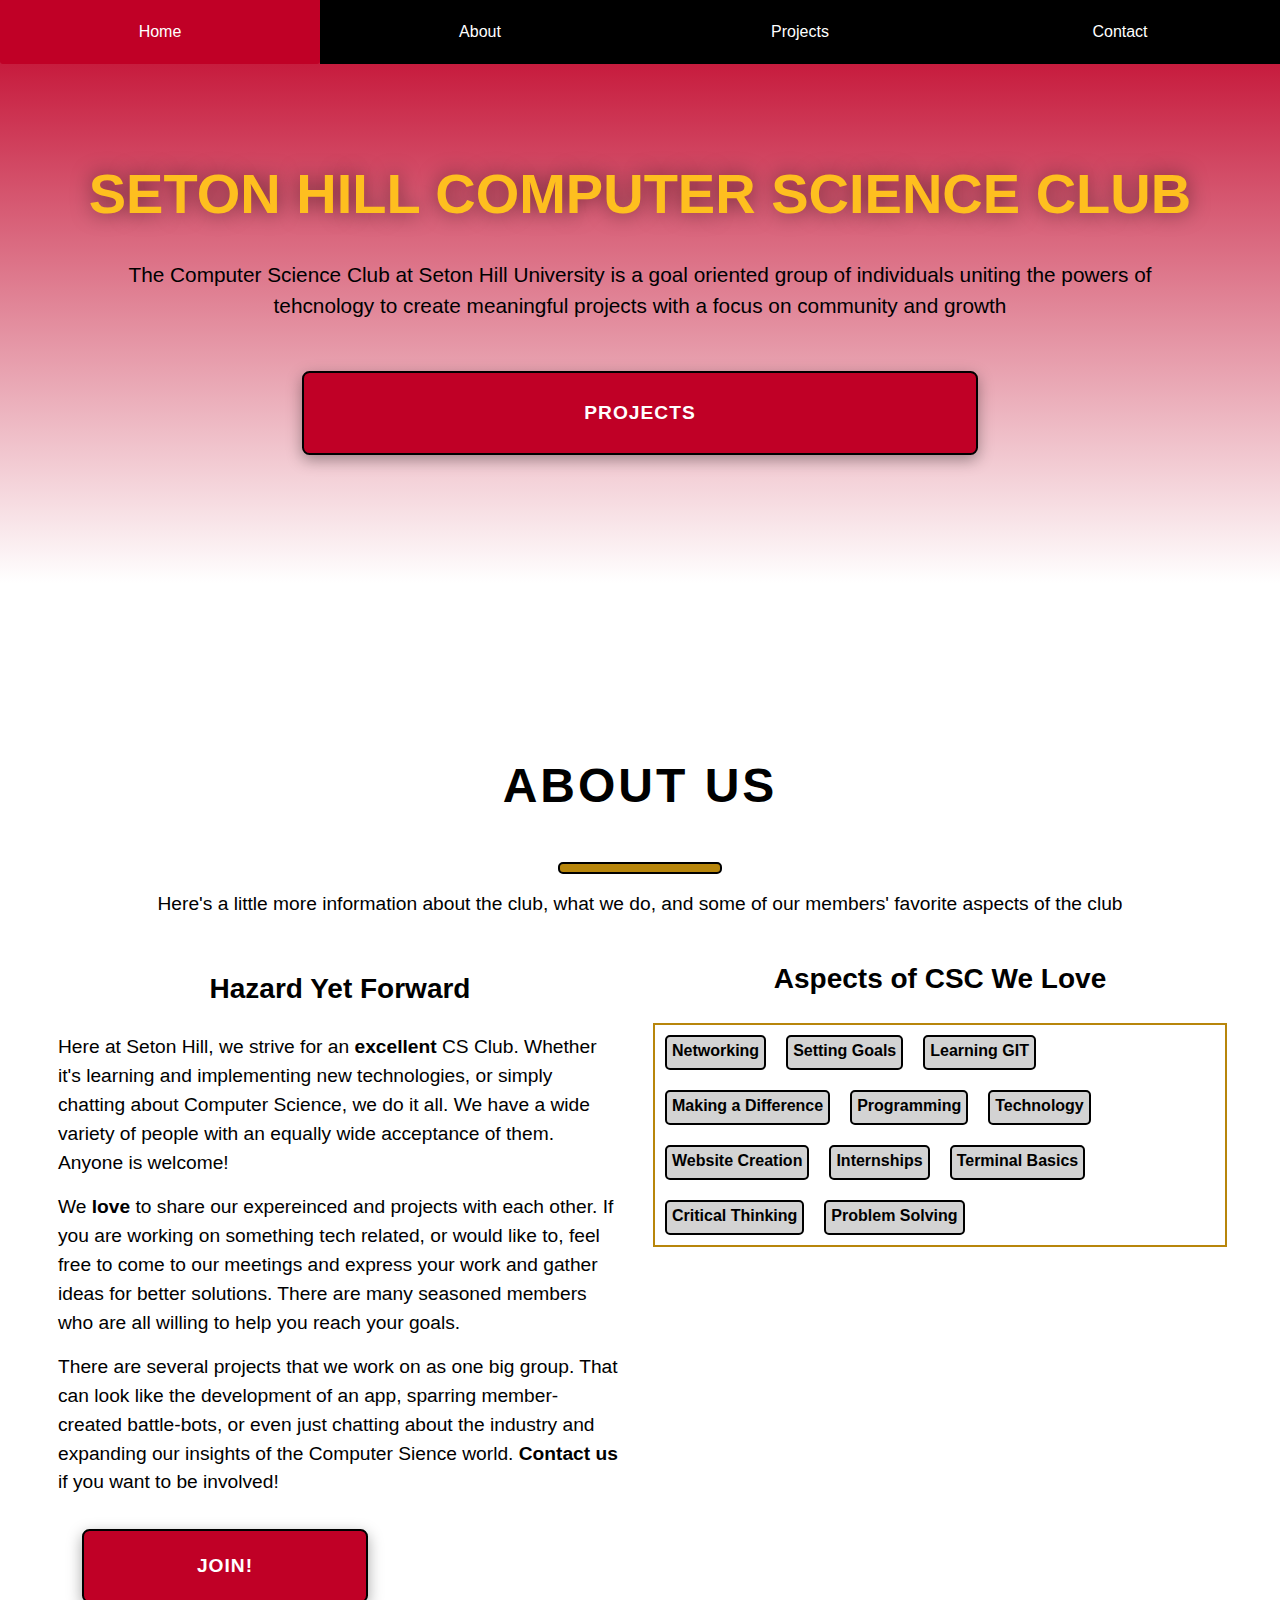
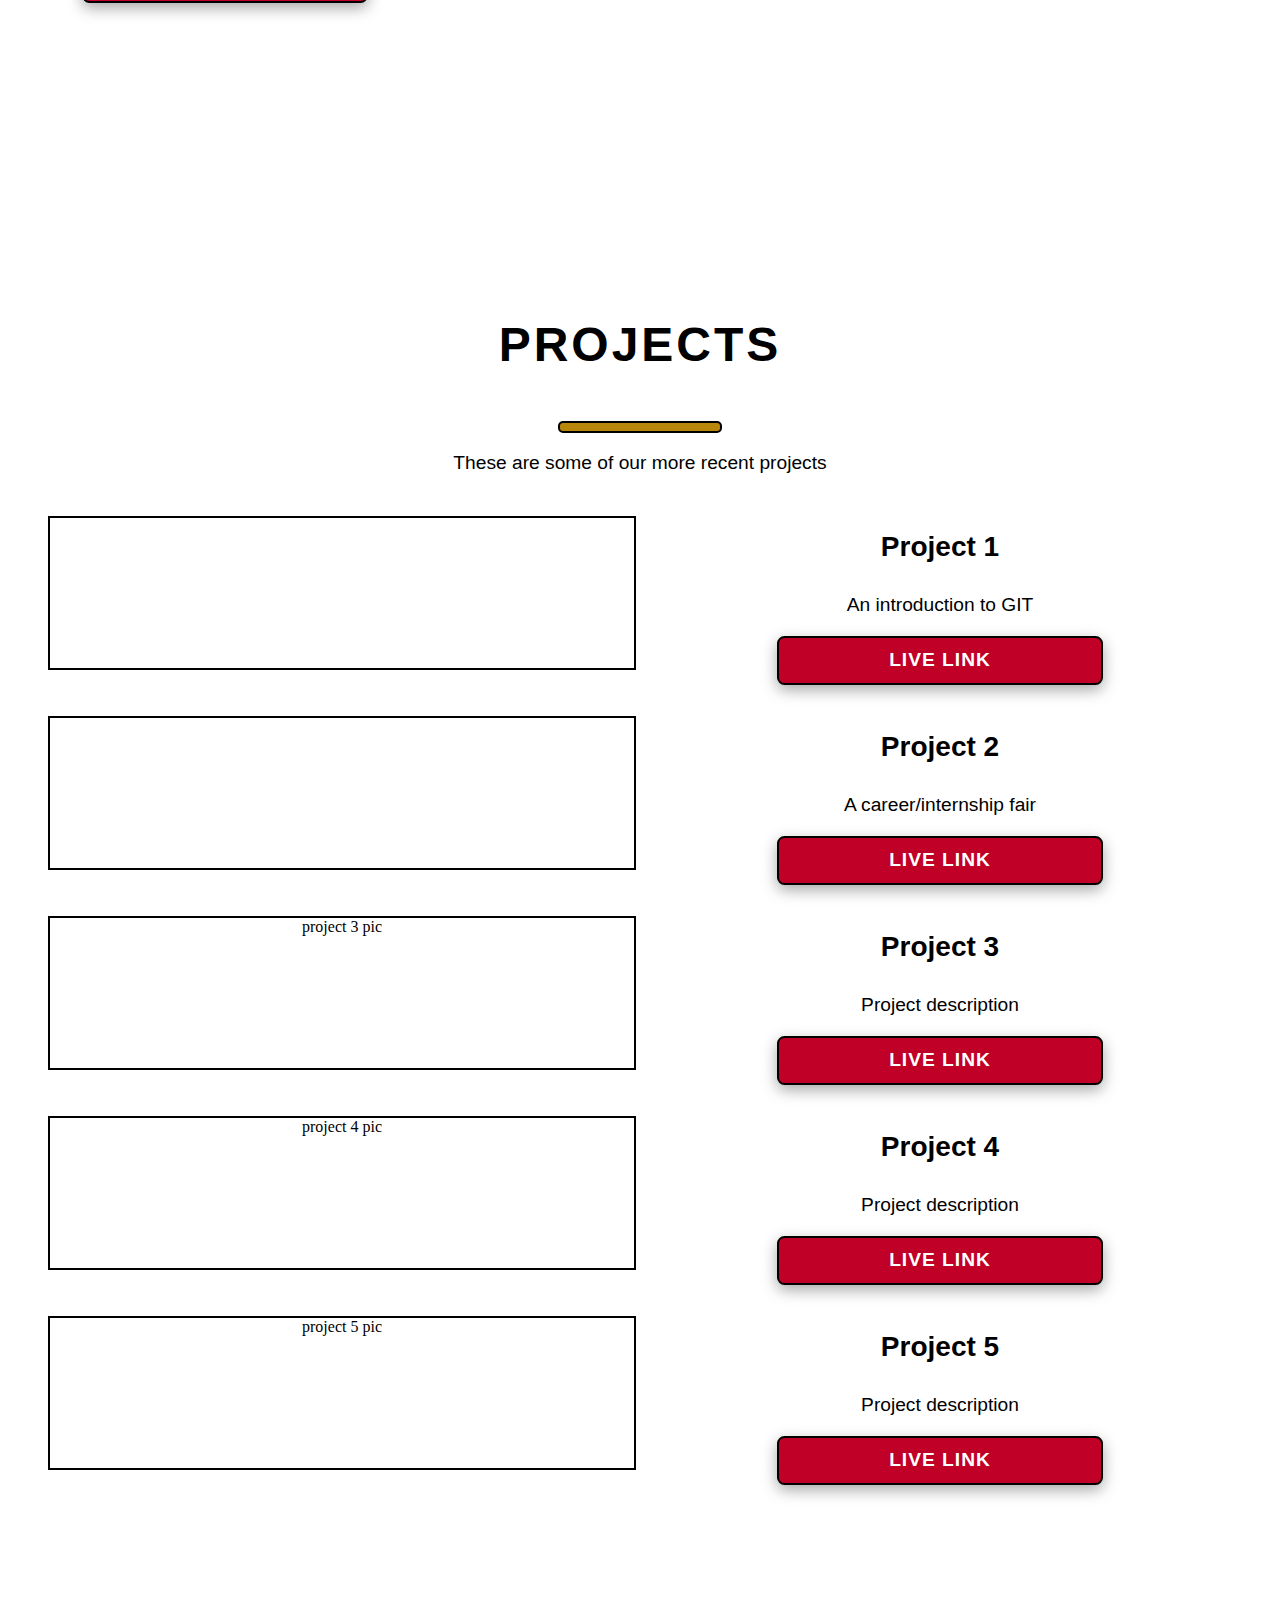
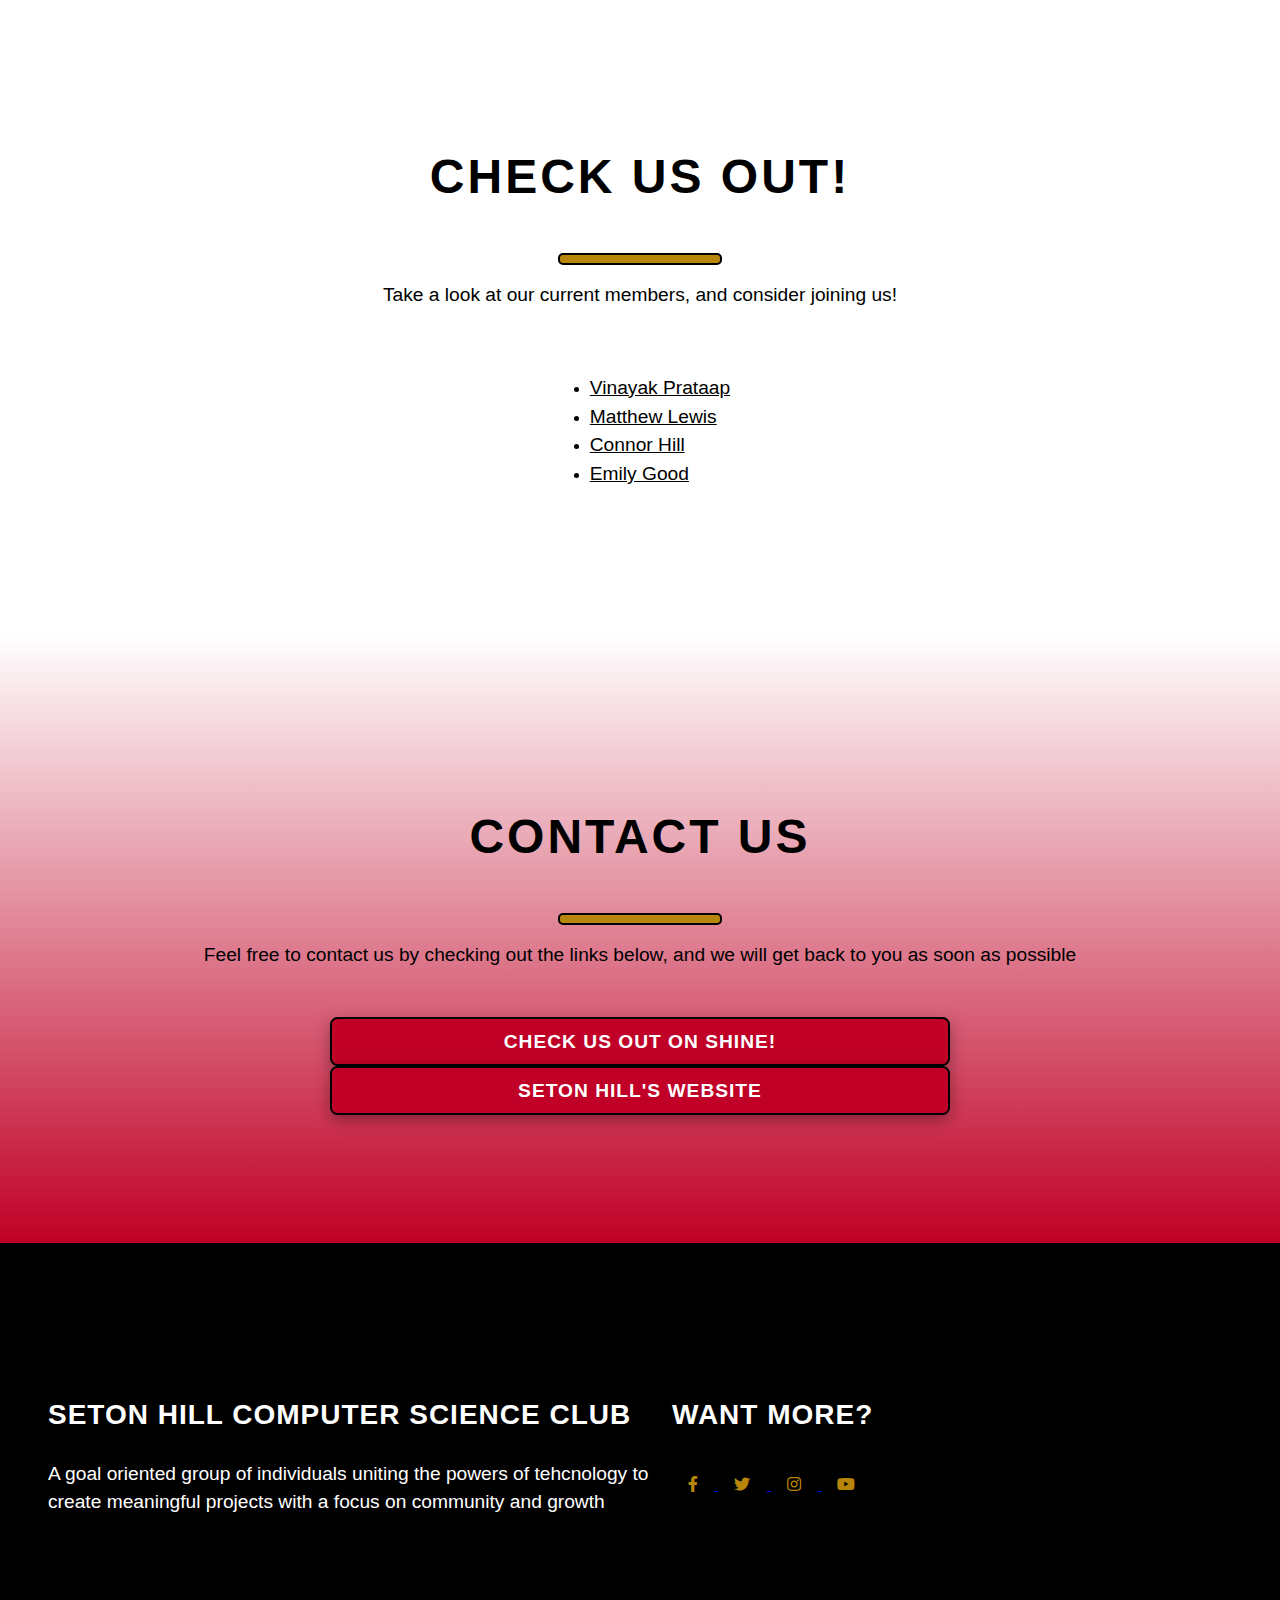
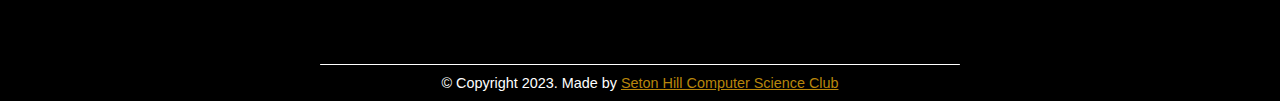
<file: index.html>
<!DOCTYPE html>
<html lang="en">
  <head>
    <meta charset="UTF-8" />
    <meta name="viewport" content="width=device-width, initial-scale=1.0" />
    <title>SHU Computer Science Club</title>
    <link
      href="https://fonts.googleapis.com/css?family=Anton%7CBaskervville%7CRaleway&display=swap"
      rel="stylesheet"
    />
    <link
      rel="stylesheet"
      href="https://use.fontawesome.com/releases/v5.8.2/css/all.css"
    />
    <link rel="stylesheet" href="style.css" />
    <link rel="icon" type="image/png" href="https://www.setonhill.edu/favicon/favicon-32x32.png" sizes="32x32">
  </head>
  <body>
    <main>
      <div>
        <header class="head">
          <nav id="navbar">
            <ul>
          <li><a href="https://stalwart-hotteok-35fe5c.netlify.app/">Home</a></li>
          <li><a href="#about">About</a></li>
          <li><a href="#projects">Projects</a></li>
          <li><a href="#contact">Contact</a></li>
            </ul>
          </nav>
        </header>
      </div>
      <section id="welcome-section" class="Welcome">
        <h1 id="welc-about1">Seton Hill Computer Science Club</h1>
        <h2 id="welc-about">The Computer Science Club at Seton Hill University is a goal oriented group of individuals uniting the powers of tehcnology to create meaningful projects with a focus on community and growth</h2>   
        <a id="welcome-button" class="contact-button" href="./#projects">Projects</a>
      </section>
      <section id="about" class="About-mee">
        <h2 id="about1">ABOUT US</h2>
        <div class="barz"></div>
        <h2 id="about2">Here's a little more information about the club, what we do, and some of our members' favorite aspects of the club</h2> 
        <div class="about-section">
          <div class="abouts">
            <h2 id="about3">Hazard Yet Forward</h2>
            <h2 id="about4">Here at Seton Hill, we strive for an <strong>excellent</strong> CS Club. Whether it's learning and implementing new technologies, or simply chatting about Computer Science, we do it all. We have a wide variety of people with an equally wide acceptance of them. Anyone is welcome!</h2>
            <h2 id="about5">We <strong>love</strong> to share our expereinced and projects with each other. If you are working on something tech related, or would like to, feel free to come to our meetings and express your work and gather ideas for better solutions. There are many seasoned members who are all willing to help you reach your goals.</h2>
            <h2 id="about6">There are several projects that we work on as one big group. That can look like the development of an app, sparring member-created battle-bots, or even just chatting about the industry and expanding our insights of the Computer Sience world. <strong>Contact us</strong> if you want to be involved!</h2>   
            <a class="about-button" href="./#contact">Join!</a>
          </div>
          <div>
            <h2 id="about3">Aspects of CSC We Love</h2>
            <div class="skills-container">
            <div class="skills">
              <div class="skills_skill">Networking</div>
              <div class="skills_skill">Setting Goals</div>
              <div class="skills_skill">Learning GIT</div>
              <div class="skills_skill">Making a Difference</div>
              <div class="skills_skill">Programming</div>
              <div class="skills_skill">Technology</div>
              <div class="skills_skill">Website Creation</div>
              <div class="skills_skill">Internships</div>
              <div class="skills_skill">Terminal Basics</div>
              <div class="skills_skill">Critical Thinking</div>
              <div class="skills_skill">Problem Solving</div>
            </div>
            </div>
          </div>
        </div>
      </section>
      <section id="projects">
        <h2 id="about1">PROJECTS</h2>
        <div class="barz"></div>
        <h2 id="about2">These are some of our more recent projects</h2>
        <div class="project-section">
          <div class="project-1-container">
            <div class="project1-left">
              <p class="p1p"></p>
            </div>
            <div class="project1-right">
              <h2 id="about3">Project 1</h2>
              <h2 id="about2">An introduction to GIT</h2>
              <a class="contact-button" id="project-1-link" href="https://git-scm.com/">Live Link</a>
            </div>
          </div>
          <div class="project-2-container">
            <div class="project2-left">
              <p class="p2p"></p>
            </div>
            <div class="project2-right">
              <h2 id="about3">Project 2</h2>
              <h2 id="about2">A career/internship fair</h2>
              <a class="contact-button" id="project-1-link" href="https://www.setonhill.edu/">Live Link</a>
            </div>
          </div>
          <div class="project-3-container">
            <div class="project3-left">
              <p class="p3p">project 3 pic</p>
            </div>
            <div class="project3-right">
              <h2 id="about3">Project 3</h2>
              <h2 id="about2">Project description</h2>
              <a class="contact-button" id="project-1-link" href="https://www.setonhill.edu/">Live Link</a>
            </div>
          </div>
          <div class="project-4-container">
            <div class="project4-left">
              <p class="p4p">project 4 pic</p>
            </div>
            <div class="project4-right">
              <h2 id="about3">Project 4</h2>
              <h2 id="about2">Project description</h2>
              <a class="contact-button" id="project-1-link" href="https://www.setonhill.edu/">Live Link</a>
            </div>
          </div>
          <div class="project-5-container">
            <div class="project5-left">
              <p class="p5p">project 5 pic</p>
            </div>
            <div class="project5-right">
              <h2 id="about3">Project 5</h2>
              <h2 id="about2">Project description</h2>
              <a class="contact-button" id="project-1-link" href="https://www.setonhill.edu/">Live Link</a>
            </div>
          </div>
        </div>
      </section>
      <section>
        <h2  id="about1">CHECK US OUT!</h2>
        <div class="barz"></div>
        <h2 id="about2" class="contact-paragraph">Take a look at our current members, and consider joining us!</h2>
        <div class="member-list-container">
          <ul class="members-list">
            <li><a href="#insertYourSiteHere" class="member">Vinayak Prataap</a></li>
            <li><a href="#insertYourSiteHere" class="member">Matthew Lewis</a></li>
            <li><a href="#insertYourSiteHere" class="member">Connor Hill</a></li>
            <li><a href="https://www.google.com/search?sca_esv=572560862&q=kittens&tbm=isch&source=lnms&sa=X&ved=2ahUKEwikw5i8p-6BAxWKK1kFHc9cD-kQ0pQJegQICxAB&biw=1200&bih=732&dpr=2" class="member">Emily Good</a></li>
          </ul>
        </div>
      </section>
      <section id="contact" class="contact">
        <h2 id="about1">CONTACT US</h2>
        <div class="barz"></div>
        <h2 id="about2" class="contact-paragraph">Feel free to contact us by checking out the links below, and we will get back to you as soon as possible</h2>
        <a class="contact-button" id="project-1-link" href="https://setonhill.campuslabs.com/engage/">Check us out on SHINE!</a>
        <a class="contact-button" id="project-1-link" href="https://www.setonhill.edu/">Seton Hill's Website</a>
      </section>
      <div class="footer">
        <div class="above-bar-footer">
          <div class="footdiv-left">
            <h2 class="footer-name" id="about10">Seton Hill Computer Science Club</h2>
            <h3 class="footer-description" id="about11">A goal oriented group of individuals uniting the powers of tehcnology to create meaningful projects with a focus on community and growth</h3>
          </div>
          <div class="footdiv-right">
            <h2 class="socials">Want more?</h2>
            <div class="social-icons">
              <a id="profile-link" target="_blank" href="https://www.facebook.com/SetonHill/">
                <i class="ss fab fa-facebook-f"></i>
              </a>
              <a id="profile-link" href="https://twitter.com/setonhill?lang=en">
                <i class="ss fab fa-twitter"></i>
              </a>
              <a id="profile-link" href="https://www.instagram.com/setonhilluniversity/">
                <i class="ss fab fa-instagram"></i>
              </a>
              <a id="profile-link" href="https://www.youtube.com/user/setonhilluniversity">
                <i class="ss fab fa-youtube"></i>
              </a>
            </div>
          </div>
        </div>
        <div class="bar"></div>
        <div class="copyright">© Copyright 2023. Made by <a class="cr-edit" href="https://www.setonhill.edu/">Seton Hill Computer Science Club</a></div>
      </div>
    </main>
  </body>
</html>
</file>
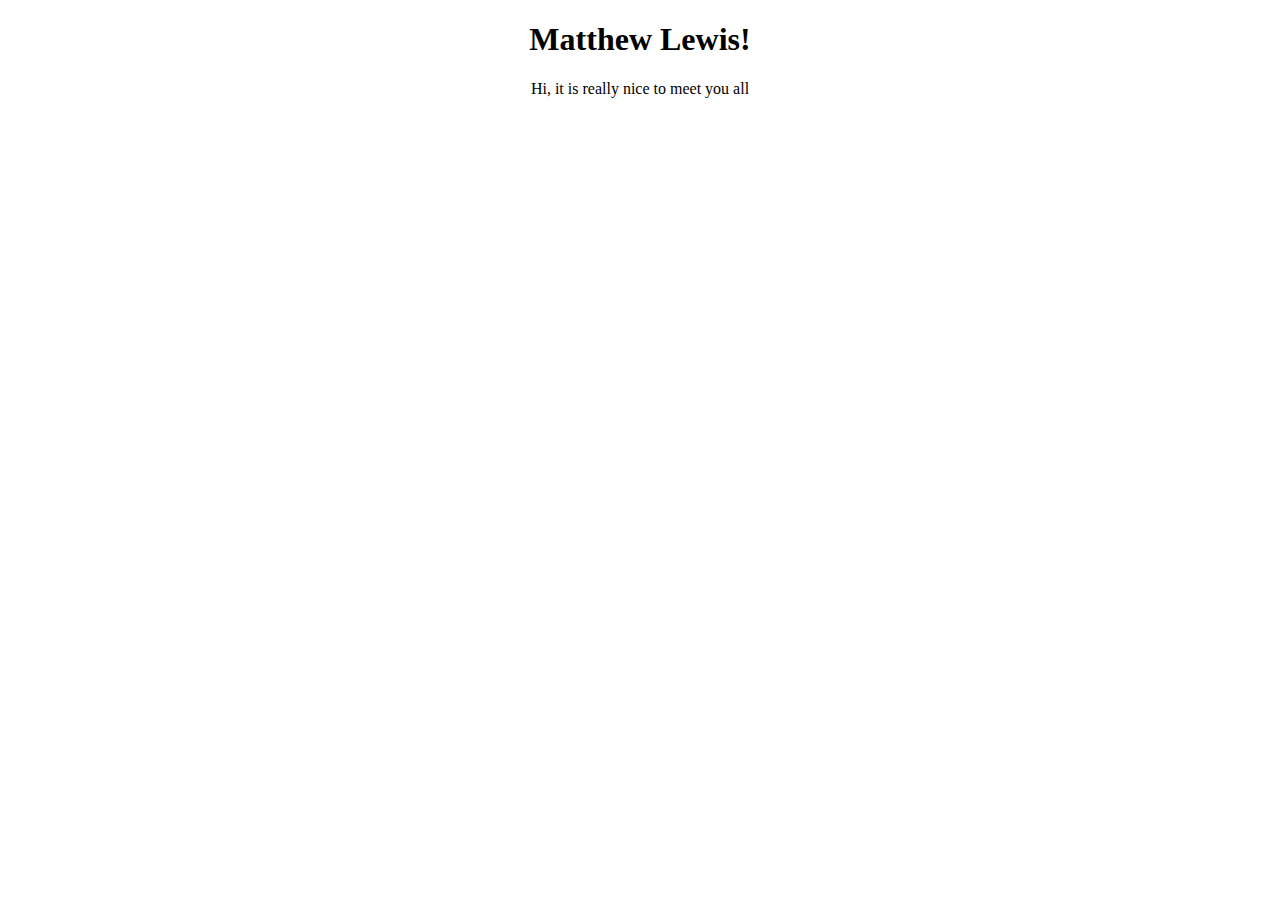
<file: matt-lewis.html>
<!DOCTYPE html>
<html lang="en">
<head>
    <title>Matthew Lewis</title>
    <style>*{text-align: center;}</style>
</head>
<body>
    <h1>Matthew Lewis!</h1>
    <p>Hi, it is really nice to meet you all</p>
    <!-- test commit -->
</body>
</html>
</file>
<file: style.css>
@media (prefers-reduced-motion: no-preference) {
  * {
    scroll-behavior: smooth;
  }
}

.member-list-container {
  text-align: center;
}

.members-list {
  text-align: left;
  display: inline-block;
}

.member {
  text-decoration: underline;
  font-weight: normal;
  font-size: 1.2rem;
  line-height: 1.5;
  font-family: 'Segoe UI', Tahoma, Geneva, Verdana, sans-serif;
}

.ss {
  min-width: 10px;
  min-height: 10px;
  margin: 1rem;
  color: darkgoldenrod;
}

.ss:visited {
  color: rgba(144, 137, 1, 0.903)
}

.contact-paragraph {
  padding-bottom: 2rem;
}

.name-label {
  margin-top: 1rem;
  font-weight: 700;
  letter-spacing: 1px;
  margin-bottom: 1rem;
  display: block;
  text-align: left;
}

.name-input {
  width: 85%;
  padding: 2rem;
  font-weight: 600;
  border-radius: 5px;
  background: rgba(65, 109, 243, 0.305);
}

.email-label {
  margin-top: 1rem;
  font-weight: 700;
  letter-spacing: 1px;
  margin-bottom: 1rem;
  display: block;
  text-align: left;
}

.submit-button {
  display: flex;
  min-height: 60px;
  max-height: 70px;
  min-width: 80%;
  max-width: 90%;
  padding: 1rem 0;
  margin-left: auto;
  margin-right: auto;
  margin-bottom: 1.0rem;
  margin-top: 3.0rem;
  vertical-align: middle;
  align-items: center;
  justify-content: center;
  letter-spacing: 1px;
  text-transform: uppercase;
  text-decoration: none;
  box-shadow: rgba(0, 0, 0, 0.35) 0px 5px 15px;
  font-weight: 700;
  font-family: 'Segoe UI', Tahoma, Geneva, Verdana, sans-serif;
  white-space: nowrap;
  border: 2px solid black;
  color: white;
  background-color: #c00026;
  border-radius: 7.5px;
  text-align: center;
  font-size: 1.2rem;
  cursor: pointer;
}

.submit-button:hover {
  cursor: hover;
}

.email-input {
  width: 85%;
  display: flex;
  font-weight: 600;
  border-radius: 5px;
  padding: 2rem;
  background: rgba(65, 109, 243, 0.305);
}

.message-label {
  font-weight: 700;
  letter-spacing: 1px;
  margin-top: 1rem;
  margin-bottom: 1rem;
  display: block;
  text-align: left;
}

.message-input {
  font-weight: 600;
  border-radius: 5px;
  padding: 2rem;
  width: 85%;
  background: rgba(65, 109, 243, 0.305);
}

section {
  display: block;
  padding: 8rem 5rem;
}

#about {
  padding: 8rem 0;
}

#welcome-button {
  display: flex;
  min-height: 80px;
  max-height: 300px;
  min-width: 58%;
  max-width: 60%;
  padding: .25rem auto;
  margin-left: auto;
  margin-right: auto;
  vertical-align: middle;
  align-items: center;
  justify-content: center;
  transition-duration: 0.3s;
  letter-spacing: 1px;
  text-transform: uppercase;
  text-decoration: none;
  box-shadow: rgba(0, 0, 0, 0.35) 0px 5px 15px;
  font-weight: 700;
  font-family: 'Segoe UI', Tahoma, Geneva, Verdana, sans-serif;
  border: 2px solid black;
  color: white;
  background-color: #c00026;
  border-radius: 7.5px;
  text-align: center;
  font-size: 1.2rem;
}

#welcome-button:hover {
  transform: translateY(-5px);
  cursor: pointer;
}

#welc-about1 {
  text-transform: uppercase;
  color: rgb(254, 191, 31);
  font-size: 3.5rem;
  text-align: center;
  justify-content: center;
  line-height: 1.0;
  font-family: 'Segoe UI', Tahoma, Geneva, Verdana, sans-serif;
  text-shadow: 0px 0px 20px rgb(0, 0, 0, .5);
}

.barz {
  align-items: center;
  justify-content: center;
  border-radius: 5px;
  min-width: 2.0rem;
  max-width: 10rem;
  min-height: .5rem;
  background-color: darkgoldenrod;
  margin-left: auto;
  margin-right: auto;
  border: 2px solid black;
}

.bar {
  align-items: center;
  justify-content: center;
  border-radius: 5px;
  min-width: 18.0rem;
  max-width: 40rem;
  height: .025rem;
  background-color: white;
  margin-left: auto;
  margin-right: auto;
  
}

#welc-about {
  font-weight: 500;
  font-size: 1.3rem;
  justify-content: center;
  text-align: center;
  padding-bottom: 2rem;
  line-height: 1.5;
  font-family: 'Segoe UI', Tahoma, Geneva, Verdana, sans-serif;
}

#about1 {
  font-size: 3rem;
  letter-spacing: 3px;
  font-weight: strong;
  text-align: center;
  justify-content: center;
  align-items: center;
  line-height: 1.5;
  font-family: 'Segoe UI', Tahoma, Geneva, Verdana, sans-serif;
}

#about2 {
  font-weight: normal;
  font-size: 1.2rem;
  text-align: center;
  justify-content: center;
  align-items: center;
  line-height: 1.5;
  font-family: 'Segoe UI', Tahoma, Geneva, Verdana, sans-serif;
}

#about3 {
  font-size: 1.75rem;
  font-weight: strong;
  text-align: center;
  justify-content: center;
  align-items: center;
  line-height: 1.5;
  font-family: 'Segoe UI', Tahoma, Geneva, Verdana, sans-serif;
}

#about4 {
font-weight: normal;
font-size: 1.2rem;
line-height: 1.5;
font-family: 'Segoe UI', Tahoma, Geneva, Verdana, sans-serif;
}

#about5 {
font-weight: normal;
font-size: 1.2rem;
line-height: 1.5;
font-family: 'Segoe UI', Tahoma, Geneva, Verdana, sans-serif;
}

#about6 {
font-weight: normal;
font-size: 1.2rem;
line-height: 1.5;
padding-bottom: 1rem;
font-family: 'Segoe UI', Tahoma, Geneva, Verdana, sans-serif;
}

#about10 {
  text-transform: uppercase;
  font-size: 1.75rem;
  font-weight: strong;
  text-align: left;
  line-height: 1.5;
  letter-spacing: 1px;
  font-family: 'Segoe UI', Tahoma, Geneva, Verdana, sans-serif;
}

html, head, body {
  margin: 0;
  padding: 0;
}

body, head {
  display: block;
}

#about11 {
  font-weight: normal;
  font-size: 1.2rem;
  text-align: left;
  line-height: 1.5;
  font-family: 'Segoe UI', Tahoma, Geneva, Verdana, sans-serif;
}

#welcome-section {
  background-image: linear-gradient(to bottom, #c00026, white);
  align-items: center;
  justify-content: center;
  text-align: center;
  font-family: 'Segoe UI', Tahoma, Geneva, Verdana, sans-serif;
  min-height: 300px;
  max-height: 2000px;
  padding: 8rem 5rem;
}

.About-mee {
  max-height: 2000px;
  min-height: 300px;
}

.footer {
  background-color: black;
  color: white;
  font-family: 'Segoe UI', Tahoma, Geneva, Verdana, sans-serif;
}

.above-bar-footer {
  margin-left: 3rem;
  display: flex;
  justify-content: space-between;
  padding: 8rem 0;
  font-family: 'Segoe UI', Tahoma, Geneva, Verdana, sans-serif;
}

h1 {
  color: #1b1b44;
  font-size: 2rem;
  text-align: center;
}

#projects {
  padding-left: 3rem;
  padding-right: 3rem;
  padding-bottom: 5rem;
}

.about-section {
  margin: 0 3rem;
  display: grid;
  grid-template-columns: 1fr 1fr;
  grid-gap: 1rem;
}

.above-bar-footer {
  display: grid;
  grid-template-columns: 1fr 1fr;
  grid-gap: 1rem;
}

.project-1-container {
  justify-content: center;
  text-align: center;
  align-items: center;
  min-height: 200px;
  min-width: 51%;
  display: grid;
  grid-template-columns: 1fr 1fr;
  grid-gap: 1rem;
}

.project-2-container {
  justify-content: center;
  text-align: center;
  align-items: center;
  min-height: 200px;
  min-width: 51%;
  display: grid;
  grid-template-columns: 1fr 1fr;
  grid-gap: 1rem;
}

.project-3-container {
  justify-content: center;
  text-align: center;
  align-items: center;
  min-height: 200px;
  min-width: 51%;
  display: grid;
  grid-template-columns: 1fr 1fr;
  grid-gap: 1rem;
}

.project-4-container {
  justify-content: center;
  text-align: center;
  align-items: center;
  min-height: 200px;
  min-width: 51%;
  display: grid;
  grid-template-columns: 1fr 1fr;
  grid-gap: 1rem;
}

.project-5-container {
  justify-content: center;
  text-align: center;
  align-items: center;
  min-height: 200px;
  min-width: 51%;
  display: grid;
  grid-template-columns: 1fr 1fr;
  grid-gap: 1rem;
}

.p1p {
  border: 2px solid black;
  height: 150px;
  width: 100%;
  background-image: url('https://git-scm.com/images/logos/downloads/Git-Logo-2Color.png');
  background-size: contain;
  background-repeat: no-repeat;
  background-position: 50% 50%;
}

.p2p {
  border: 2px solid black;
  height: 150px;
  width: 100%;
  background-image: url('https://extendedstudies.ucsd.edu/UCSDExtension/media/UCSDExtensionsMedia/Import/5b4e7d66-429f-4eed-9e5a-7bc8f8f7a1d1internshipwordle.jpg?ext=.jpg?w=660');
  background-size: contain;
  background-repeat: no-repeat;
  background-position: 50% 50%;

}

.p3p {
  border: 2px solid black;
  height: 150px;
  width: 100%;
}

.p4p {
  border: 2px solid black;
  height: 150px;
  width: 100%;
}

.p5p {
  border: 2px solid black;
  height: 150px;
  width: 100%;
}

.skills {
  display: flex;
  flex-wrap: wrap;
  border: 2px solid darkgoldenrod;
  margin: 5px;
  font-family: 'Segoe UI', Tahoma, Geneva, Verdana, sans-serif;
}

.skills_skill {
  font-size: 1rem;
  font-weight: 600;
  color: black;
  border-radius: 5px;
  box-sizing: border-box;
  margin: 10px;
  padding: 5px;
  min-height: 35px;
  min-width: 50px;
  justify-content: start;
  align-items: center;
  border: 2px solid black;
  background-color: lightgray;
}

.skills_skill:hover {
  box-shadow: rgba(0, 0, 0, 0.35) 0px 5px 15px;
}

.socials {
  font-size: 1.75rem;
  font-weight: strong;
  text-align: left;
  line-height: 1.5;
  letter-spacing: 1px;
  font-family: 'Segoe UI', Tahoma, Geneva, Verdana, sans-serif;
  text-transform: uppercase;
}

.contact {
  background-image: linear-gradient(to top, #c00026, white);
}

.contact-button {
  display: flex;
  min-height: 45px;
  max-height: 47.5px;
  min-width: 50%;
  max-width: 55%;
  padding: .25rem auto;
  margin-left: auto;
  margin-right: auto;
  vertical-align: middle;
  align-items: center;
  justify-content: center;
  transition-duration: 0.3s;
  letter-spacing: 1px;
  text-transform: uppercase;
  text-decoration: none;
  box-shadow: rgba(0, 0, 0, 0.35) 0px 5px 15px;
  font-weight: 700;
  font-family: 'Segoe UI', Tahoma, Geneva, Verdana, sans-serif;
  white-space: nowrap;
  border: 2px solid black;
  color: white;
  background-color: #c00026;
  text-align: center;
  border-radius: 7.5px;
  font-size: 1.2rem;
}

.contact-button:hover {
  box-shadow: rgba(0, 0, 0, 0.35) 0px 5px 15px;
  cursor: pointer;
  transform: translateY(-5px);
}

.about-button {
  display: flex;
  min-height: 70px;
  max-height: 75px;
  min-width: 45%;
  max-width: 50%;
  padding: .25rem auto;
  margin-left: 1.5rem;
  margin-right: auto;
  vertical-align: middle;
  align-items: center;
  justify-content: center;
  transition-duration: 0.3s;
  letter-spacing: 1px;
  text-transform: uppercase;
  text-decoration: none;
  box-shadow: rgba(0, 0, 0, 0.35) 0px 5px 15px;
  font-weight: 700;
  font-family: 'Segoe UI', Tahoma, Geneva, Verdana, sans-serif;
  white-space: nowrap;
  border: 2px solid black;
  color: white;
  background-color: #c00026;
  text-align: center;
  border-radius: 7.5px;
  font-size: 1.2rem;
}

.about-button:hover {
  box-shadow: rgba(0, 0, 0, 0.35) 0px 5px 15px;
  cursor: pointer;
  transform: translateY(-5px);
}

.abouts {
  margin: 10px;
}

.copyright {
  justify-content: center;
  text-align: center;
  padding-bottom: 10px;
  padding-top: 10px;
  font-size: .9rem;
}

#nav {
  width: 100%;
  height: 3.5rem;
  top: 0px;
  left: 0px;
  position: fixed
}

nav > ul {
  width: 100%;
  padding:0;
  margin:0;
  position: fixed
}

nav > ul > li {
  text-align: center;
  justify-content: center;
  align-items: center;
  display: flex;
  float:left;
  min-width:25%;
  color: white;
  background:black;
  font-family: 'Segoe UI', Tahoma, Geneva, Verdana, sans-serif;
  list-style:none;
  height: 4rem;
  vertical-align:middle;
}

li, nav > ul > a {
  color: #000;
}

nav > ul > li:hover {
  border-radius: 3px;
  background-color: #c00026;
  color: white;
  cursor: pointer;
}

li > a {
  color: inherit;
  text-decoration: none;
}

.cr-edit {
  color: darkgoldenrod;
}

.cr-edit:hover {
  color: #c00026;
  cursor: pointer;
}

.cr-edit:visited {
  color: darkred;
}
</file>
